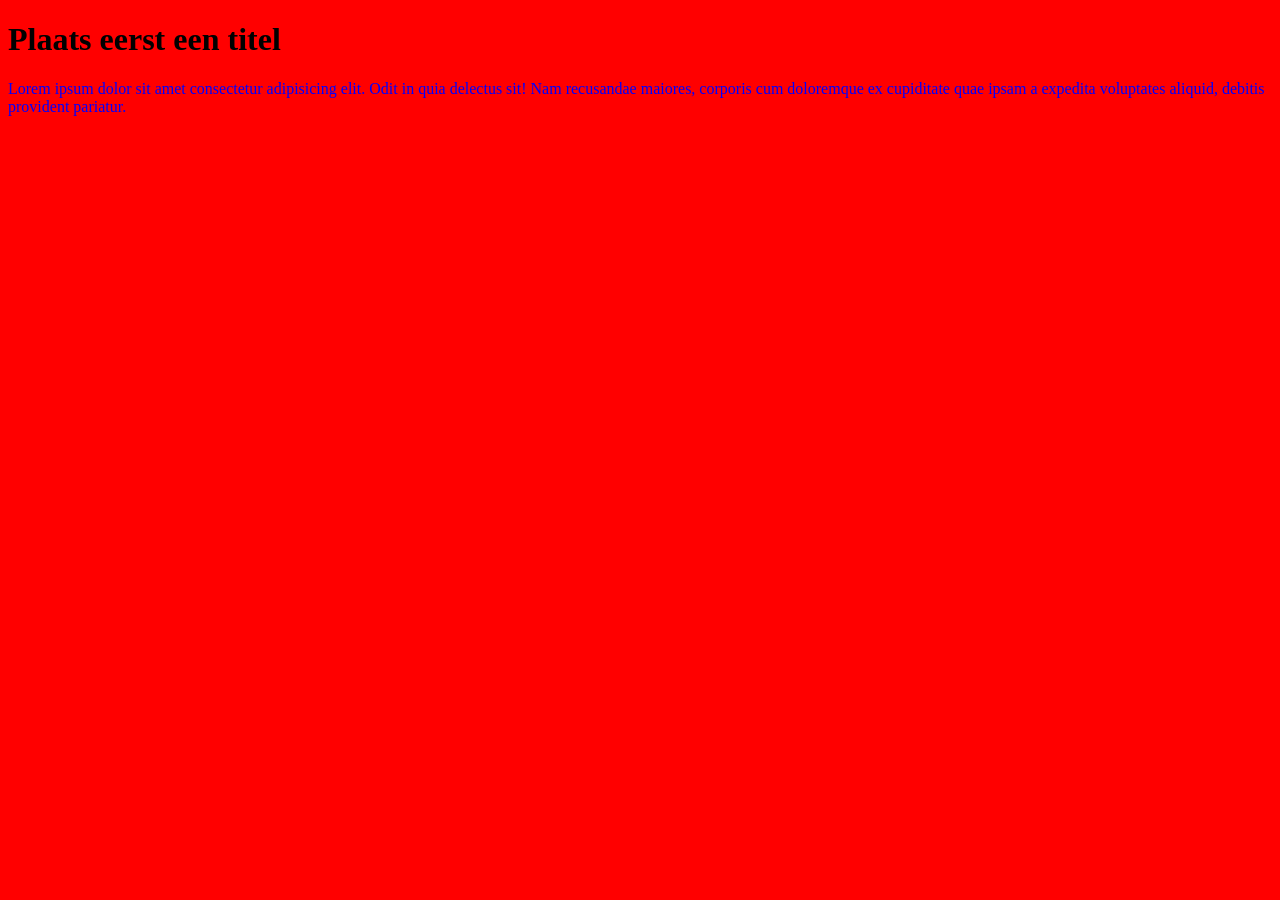
<file: oefening-01/index.html>
<!DOCTYPE html>
<html lang="Nl">
  <head>
    <meta charset="UTF-8" />
    <meta name="viewport" content="width=device-width, initial-scale=1.0" />
    <title>Labo 3 oefening 1</title>
    <link rel="stylesheet" href="./css/style.css" />
  </head>
  <body>
    <h1>Plaats eerst een titel</h1>
    <p>
      Lorem ipsum dolor sit amet consectetur adipisicing elit. Odit in quia
      delectus sit! Nam recusandae maiores, corporis cum doloremque ex
      cupiditate quae ipsam a expedita voluptates aliquid, debitis provident
      pariatur.
    </p>
  </body>
</html>
</file>
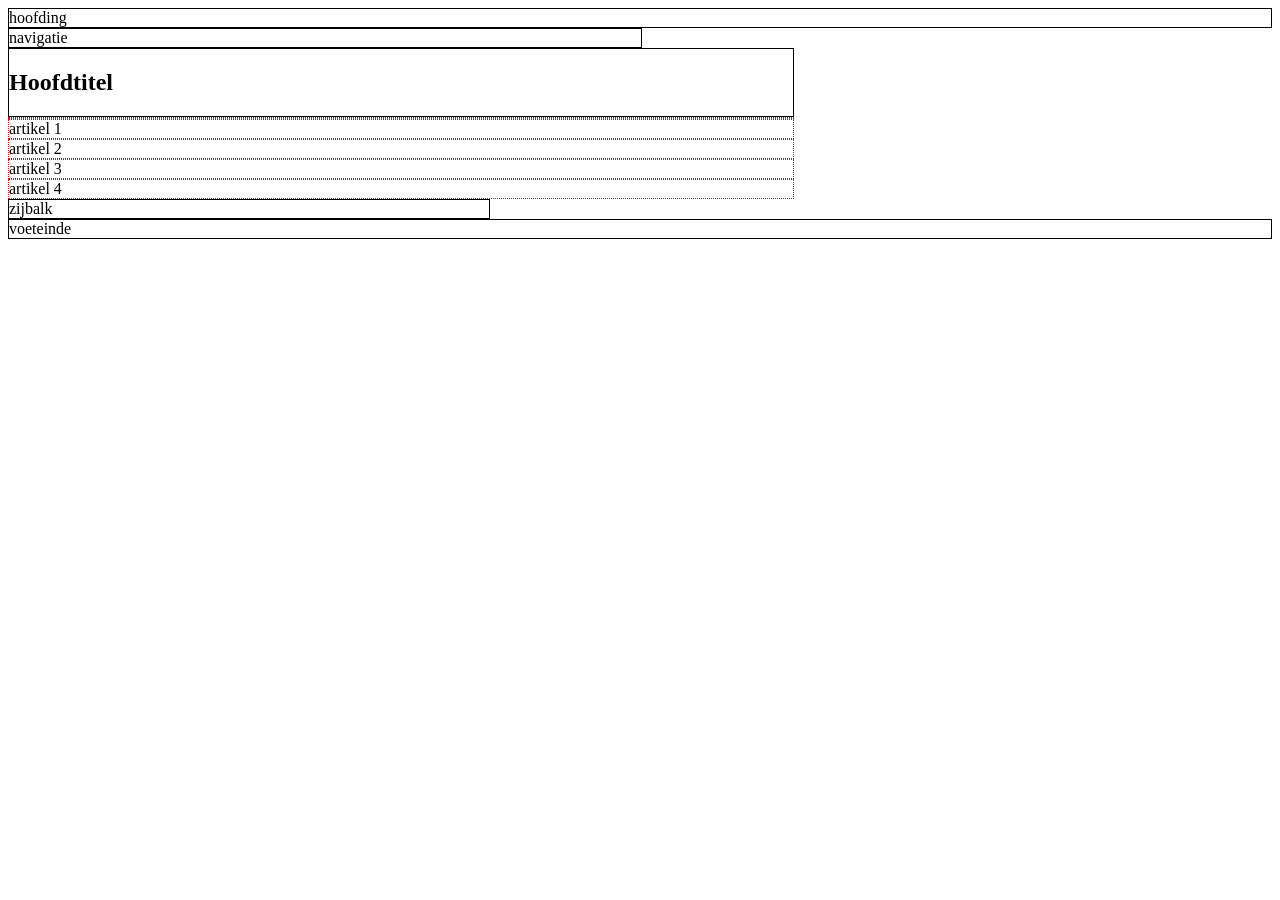
<file: oefening-03/index.html>
<!DOCTYPE html>
<html lang="nl">
  <head>
    <meta charset="UTF-8" />
    <meta name="viewport" content="width=device-width, initial-scale=1.0" />
    <title>labo 3 oefening 3</title>
    <link rel="stylesheet" href="./css/style.css" />
  </head>
  <header>hoofding</header>
  <nav>navigatie</nav>
  <body>
    <section><h1>Hoofdtitel</h1></section>
    <article></article>
    <article>artikel 1</article>
    <article>artikel 2</article>
    <article>artikel 3</article>
    <article>artikel 4</article>
    <aside>zijbalk</aside>
  </body>
  <footer>voeteinde</footer>
</html>
</file>
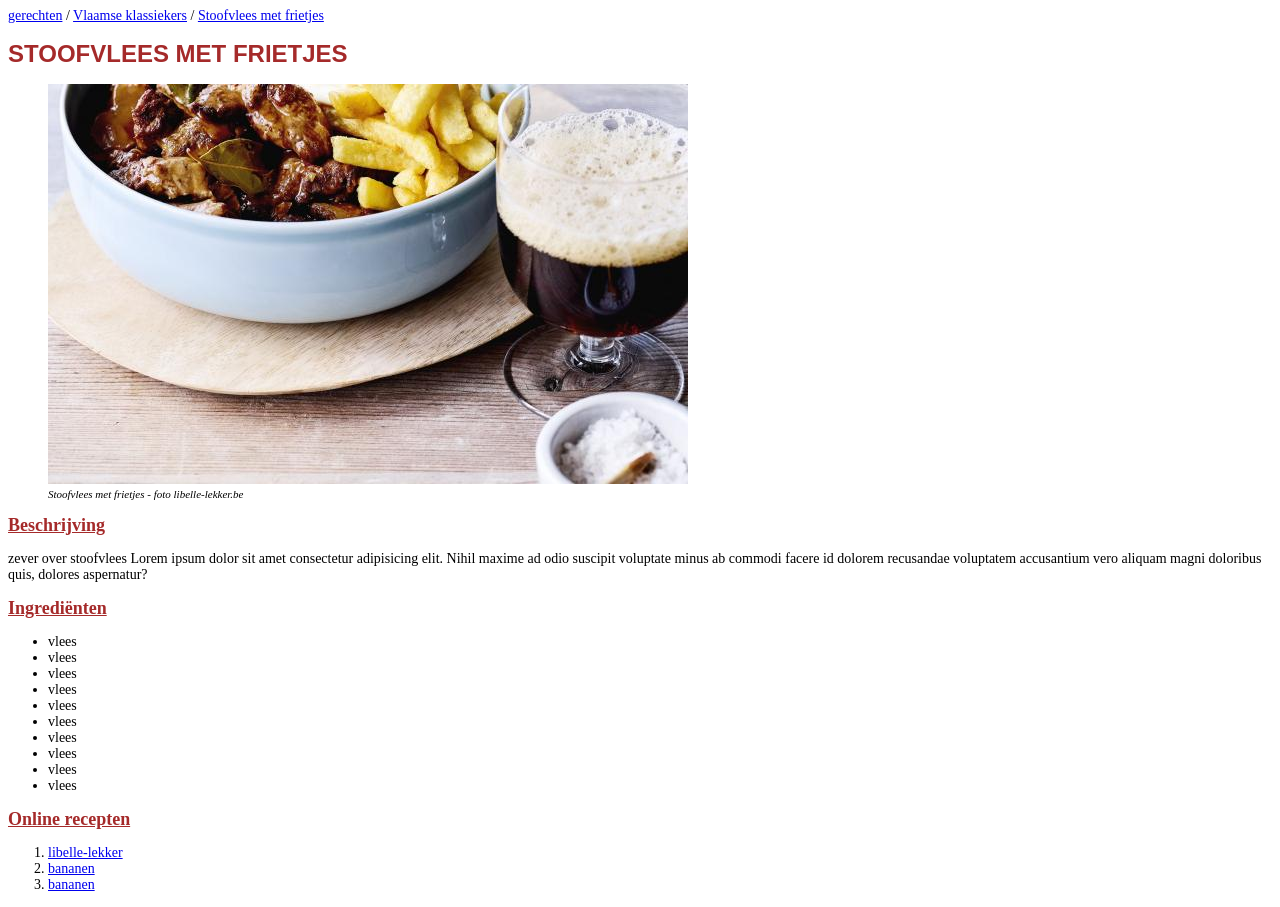
<file: oefening-04/index.html>
<!DOCTYPE html>
<html lang="nl">
  <head>
    <meta charset="UTF-8" />
    <meta name="viewport" content="width=device-width, initial-scale=1.0" />
    <title>Labo 3 oefening 4</title>
    <link rel="stylesheet" href="./css/style.css" />
  </head>
  <body>
    <a href="#"> gerechten</a> / <a href="#"> Vlaamse klassiekers</a> /
    <a href="#"> Stoofvlees met frietjes</a>
    <h1>Stoofvlees met frietjes</h1>
    <figure>
      <img
        src="./images/1084466.jpg"
        alt="Stoofvlees"
      />

      <figcaption>Stoofvlees met frietjes - foto libelle-lekker.be</figcaption>
    </figure>
    <h2>Beschrijving</h2>
    <p>
      zever over stoofvlees Lorem ipsum dolor sit amet consectetur adipisicing
      elit. Nihil maxime ad odio suscipit voluptate minus ab commodi facere id
      dolorem recusandae voluptatem accusantium vero aliquam magni doloribus
      quis, dolores aspernatur?
    </p>
    <h2>Ingrediënten</h2>
    <ul>
      <li>vlees</li>
      <li>vlees</li>
      <li>vlees</li>
      <li>vlees</li>
      <li>vlees</li>
      <li>vlees</li>
      <li>vlees</li>
      <li>vlees</li>
      <li>vlees</li>
      <li>vlees</li>
    </ul>

    <h2>Online recepten</h2>
    <ol>
      <li><a href="#">libelle-lekker</a></li>
      <li><a href="#">bananen</a></li>
      <li><a href="#">bananen</a></li>
    </ol>
  </body>
</html>
</file>
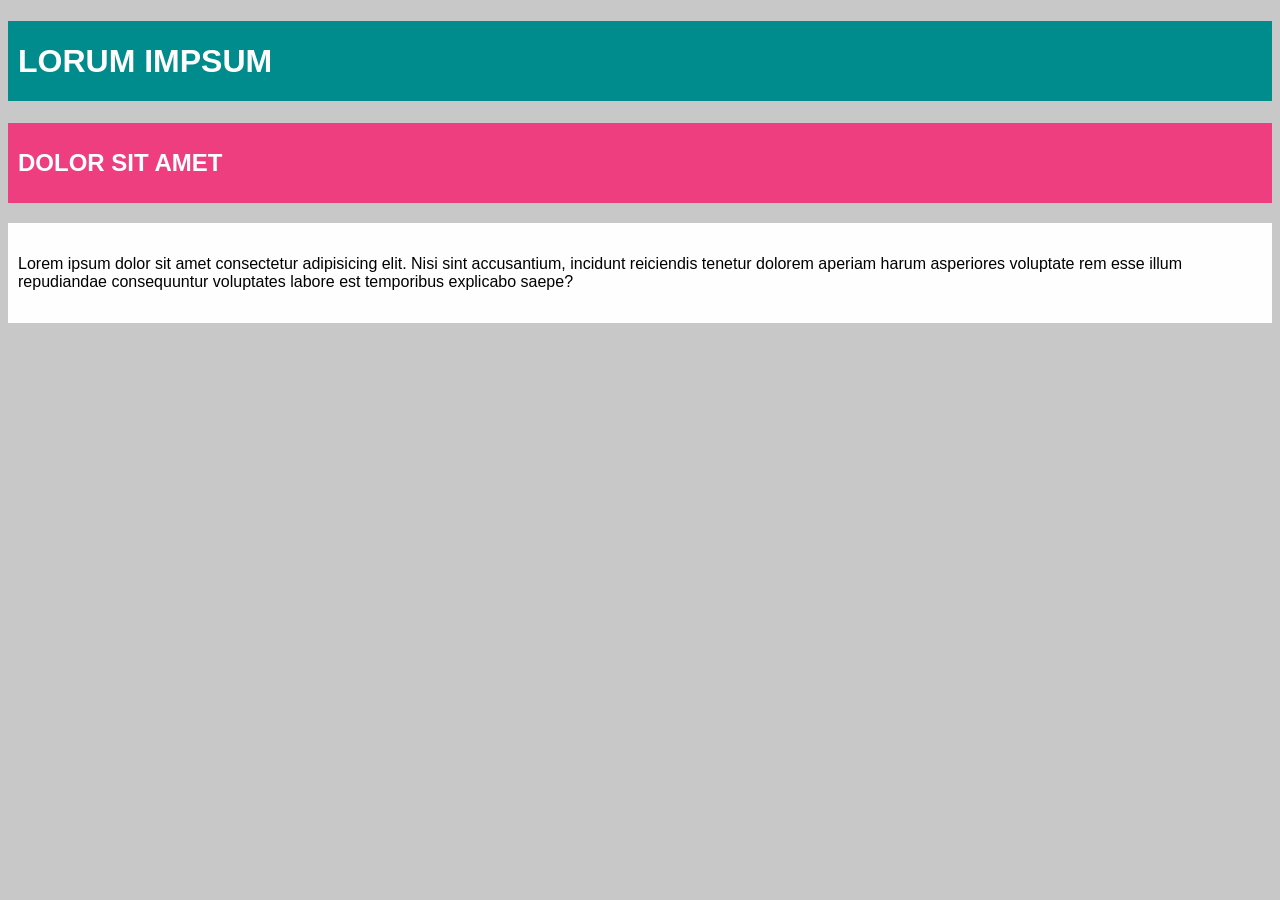
<file: oefening-05/index.html>
<!DOCTYPE html>
<html lang="Nl">
  <head>
    <meta charset="UTF-8" />
    <meta name="viewport" content="width=device-width, initial-scale=1.0" />
    <title>Labo 3 oefening 5</title>
    <link rel="stylesheet" href="./css/style.css" />
  </head>
  <body>
    <h1>Lorum Impsum</h1>
    <h2>Dolor Sit Amet</h2>
    <p>
      Lorem ipsum dolor sit amet consectetur adipisicing elit. Nisi sint
      accusantium, incidunt reiciendis tenetur dolorem aperiam harum asperiores
      voluptate rem esse illum repudiandae consequuntur voluptates labore est
      temporibus explicabo saepe?
    </p>
  </body>
</html>
</file>
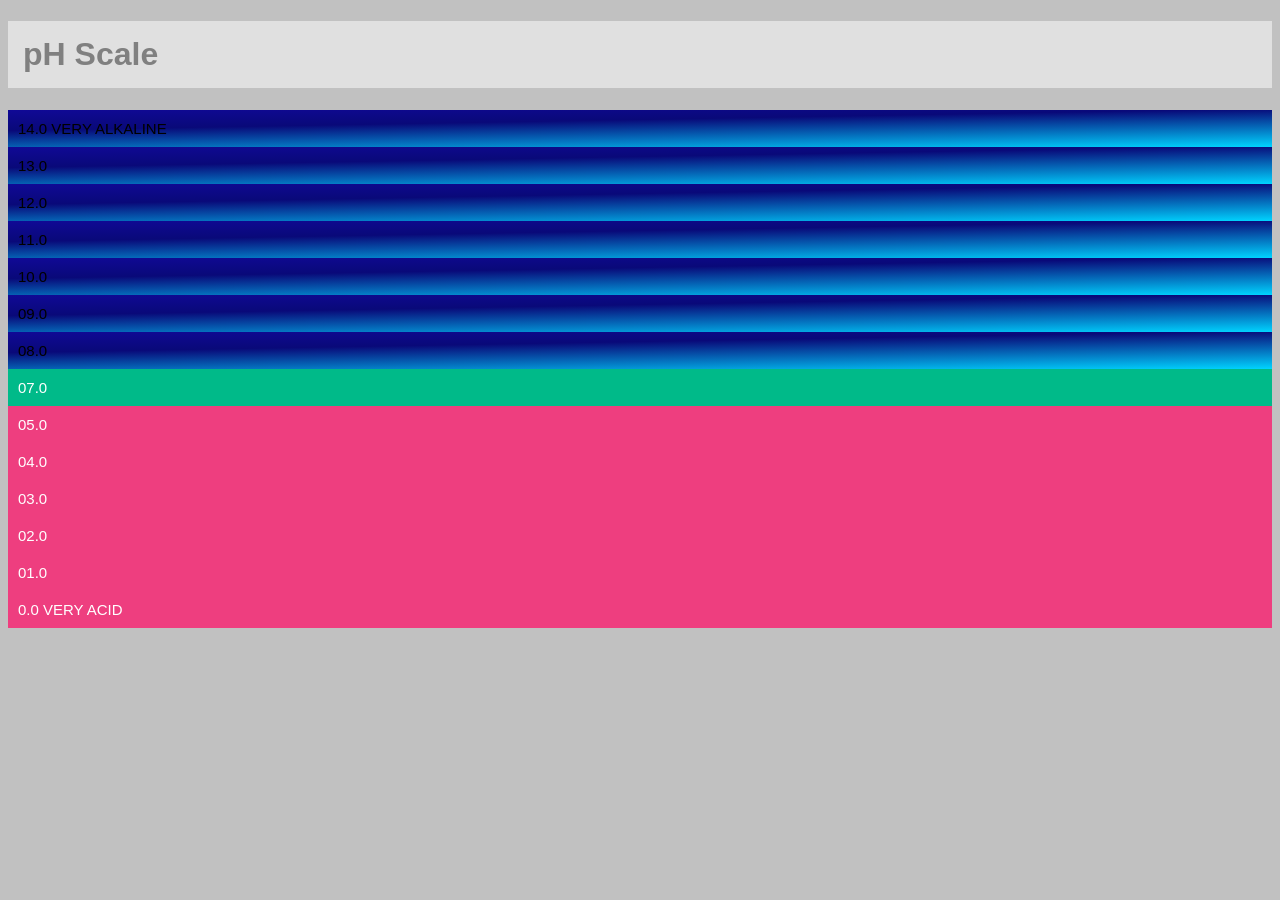
<file: oefening-06/index.html>
<!DOCTYPE html>
<html lang="nl">
  <head>
    <meta charset="UTF-8" />
    <meta name="viewport" content="width=device-width, initial-scale=1.0" />
    <title>labo 3 Oefening 6</title>
    <link rel="stylesheet" href="./css/style.css" />
  </head>
  <body>
    <h1>pH Scale</h1>
    <p class="BASE">14.0 VERY ALKALINE</p>
    <p class="BASE">13.0</p>
    <p class="BASE">12.0</p>
    <p class="BASE">11.0</p>
    <p class="BASE">10.0</p>
    <p class="BASE">09.0</p>
    <p class="BASE">08.0</p>
    <p class="NEUTRAL">07.0</p>
    <p class="ACID">05.0</p>
    <p class="ACID">04.0</p>
    <p class="ACID">03.0</p>
    <p class="ACID">02.0</p>
    <p class="ACID">01.0</p>
    <p class="ACID">0.0 VERY ACID</p>
  </body>
</html>
</file>
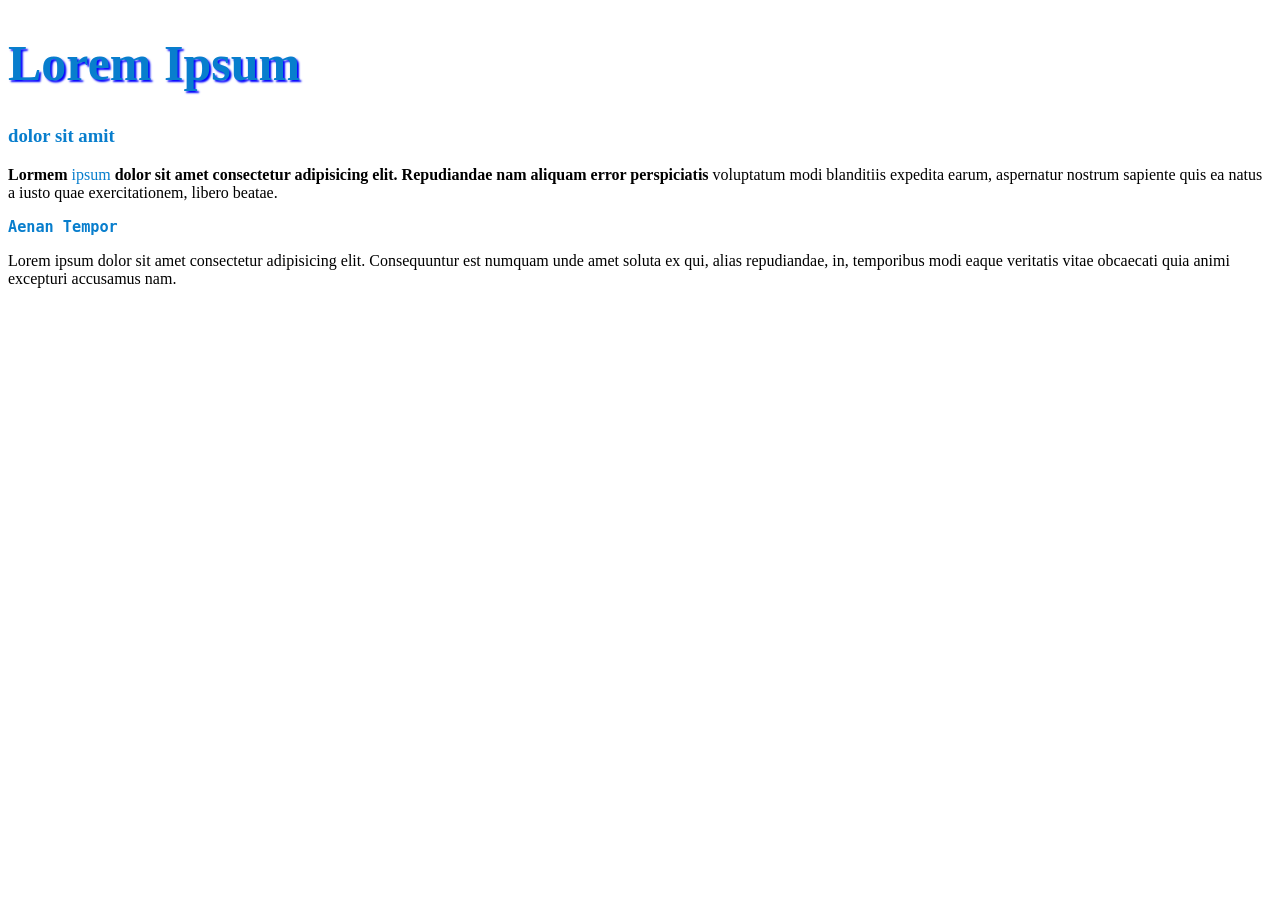
<file: oefening-07/index.html>
<!DOCTYPE html>
<html lang="nl">
  <head>
    <meta charset="UTF-8" />
    <meta name="viewport" content="width=device-width, initial-scale=1.0" />
    <title>Labo 3 oefening 7</title>
    <link rel="stylesheet" href="./css/style.css">
    
</head>
  <body>
    <h1>Lorem Ipsum</h1>
    <h3>dolor sit amit</h3>
    <p>
      <strong>Lormem</strong> <span>ipsum</span> <strong>dolor sit amet consectetur adipisicing elit. Repudiandae nam
      aliquam error perspiciatis </strong> voluptatum modi blanditiis expedita earum,
      aspernatur nostrum sapiente quis ea natus a iusto quae exercitationem,
      libero beatae.
    </p>
    <h3 id="aenan">Aenan Tempor</h3>
    <p>
      Lorem ipsum dolor sit amet consectetur adipisicing elit. Consequuntur est
      numquam unde amet soluta ex qui, alias repudiandae, in, temporibus modi
      eaque veritatis vitae obcaecati quia animi excepturi accusamus nam.
    </p>
  </body>
</html>
</file>
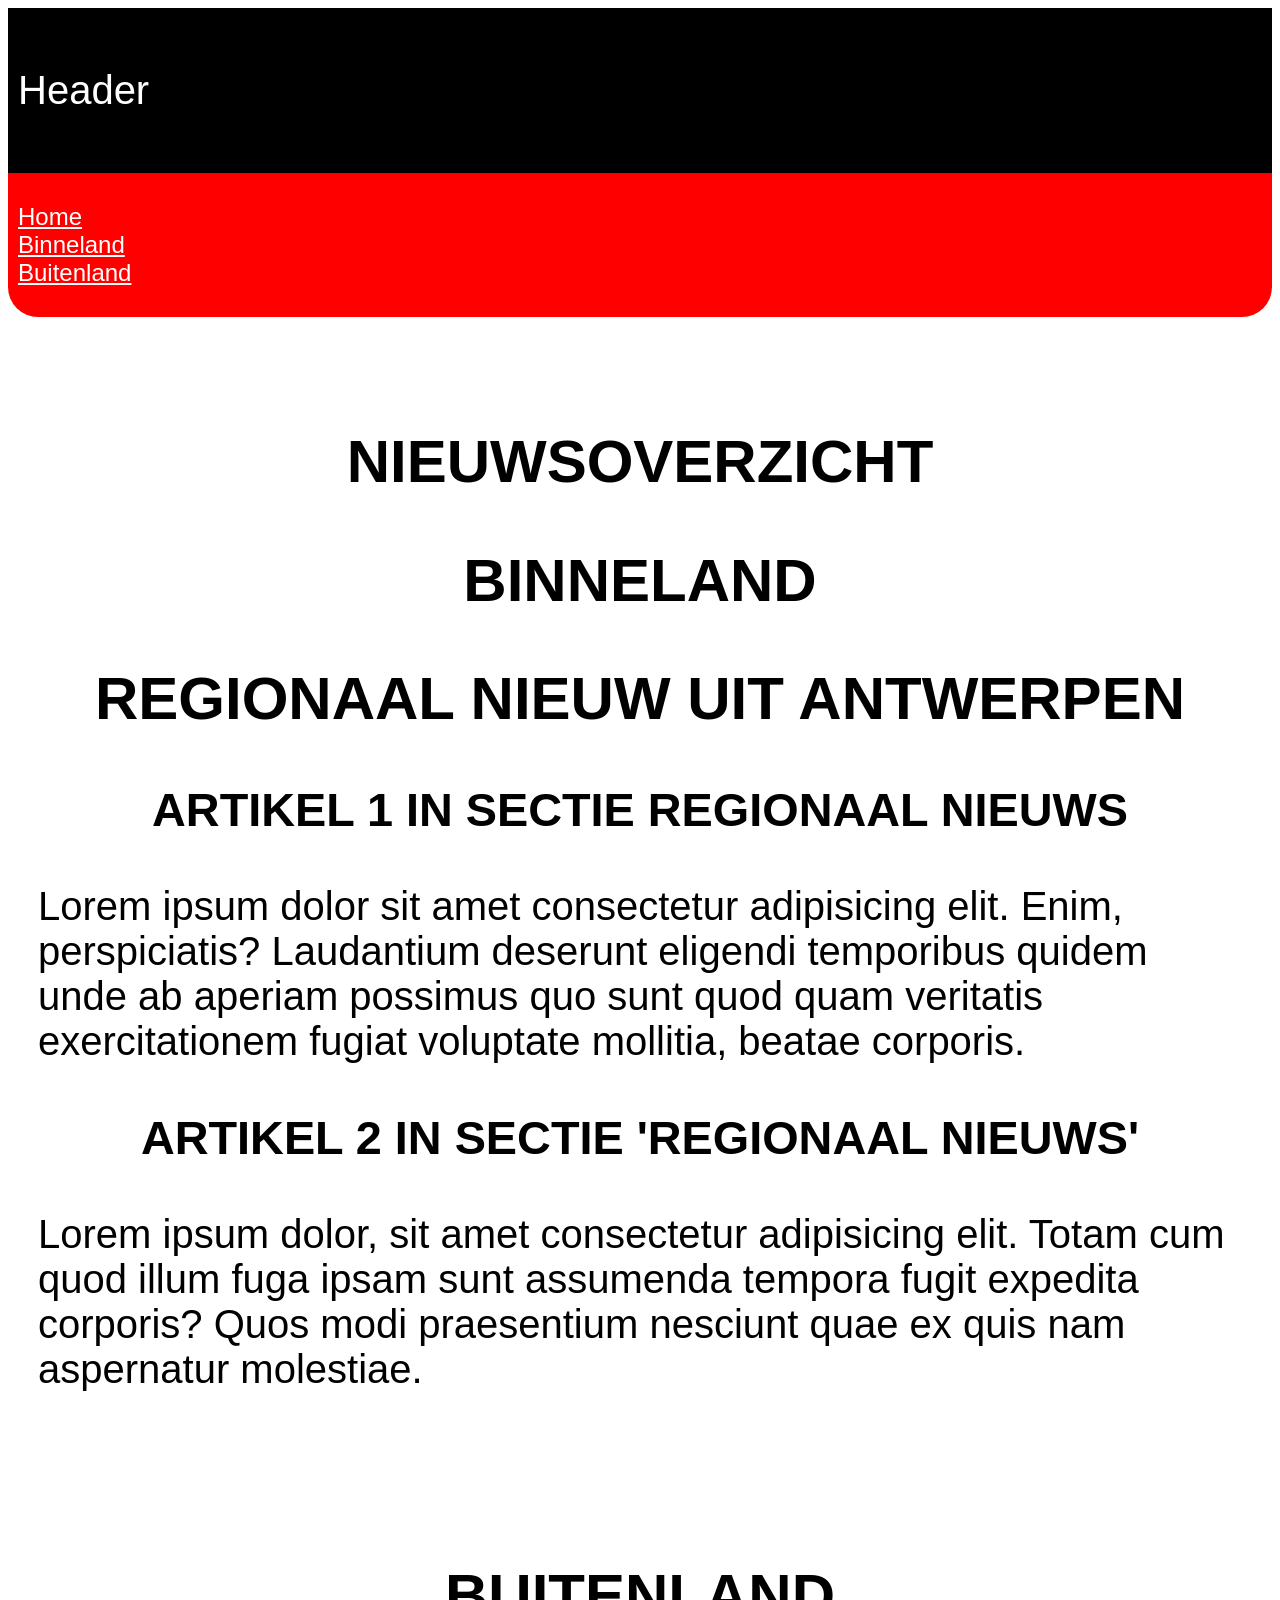
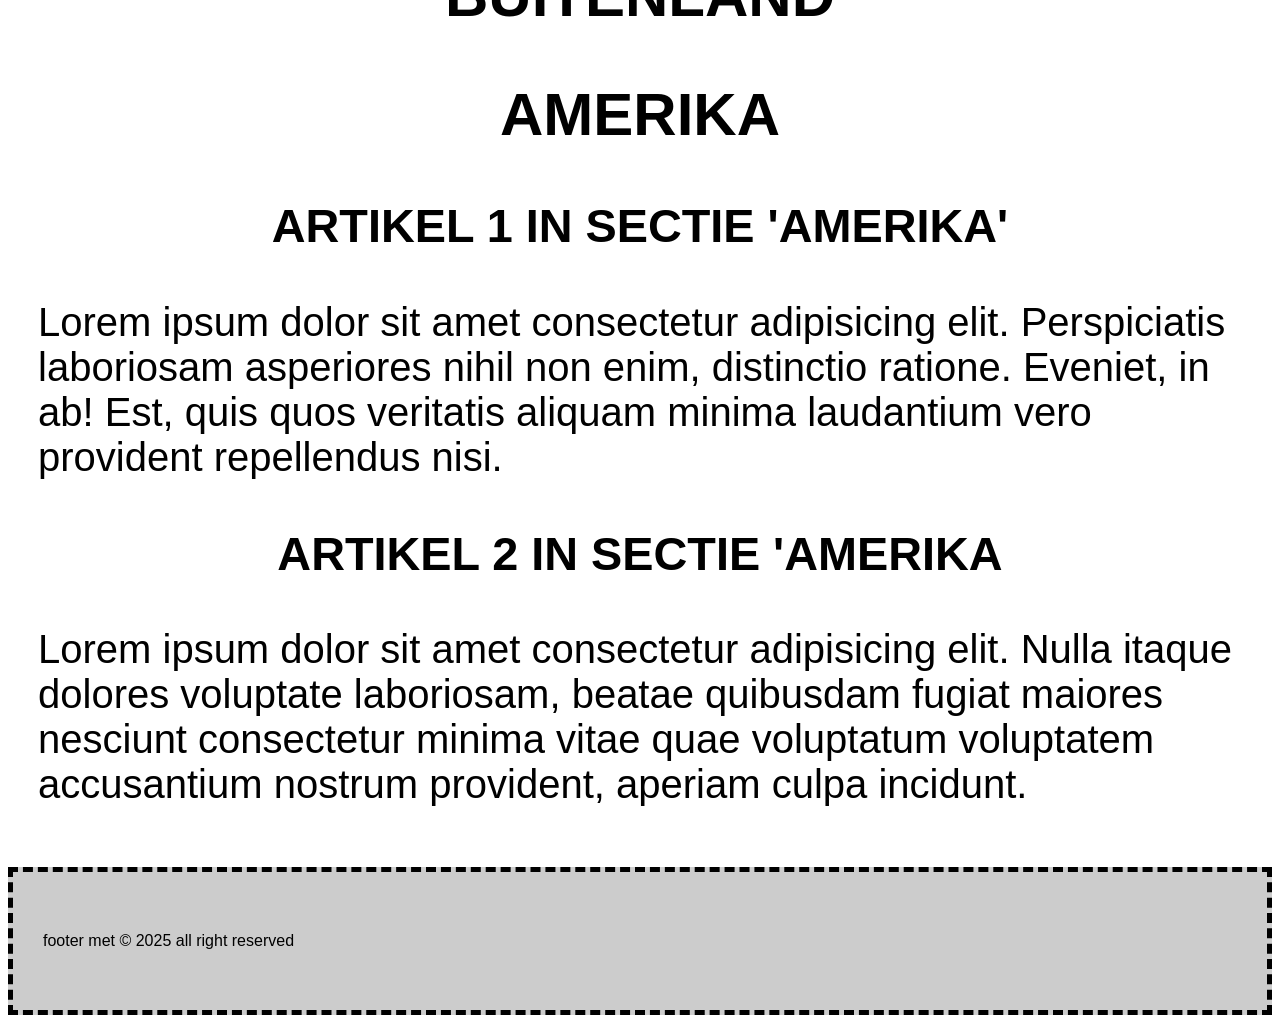
<file: oefening-08/index.html>
<!DOCTYPE html>
<html lang="nl">
  <head>
    <meta charset="UTF-8" />
    <meta name="viewport" content="width=device-width, initial-scale=1.0" />
    <title>Labo 03 oefening 8</title>
    <link rel="stylesheet" href="./css/style.css" />
  </head>
  <body>
    <header>Header</header>
    <nav>
      <div><a href="#home"> Home</a></div>
      <div><a href="#binnenland"> Binneland</a></div>
      <div><a href="Buitenland"> Buitenland </a></div>
    </nav>
    <section>
      <h1>nieuwsoverzicht</h1>
      <h2 id="binneland">Binneland</h2>
      <h2>Regionaal Nieuw uit Antwerpen</h2>
      <h3>Artikel 1 in sectie regionaal nieuws</h3>
      <article>
        Lorem ipsum dolor sit amet consectetur adipisicing elit. Enim,
        perspiciatis? Laudantium deserunt eligendi temporibus quidem unde ab
        aperiam possimus quo sunt quod quam veritatis exercitationem fugiat
        voluptate mollitia, beatae corporis.
      </article>
      <h3>Artikel 2 in sectie 'Regionaal Nieuws'</h3>
      <article>
        Lorem ipsum dolor, sit amet consectetur adipisicing elit. Totam cum quod
        illum fuga ipsam sunt assumenda tempora fugit expedita corporis? Quos
        modi praesentium nesciunt quae ex quis nam aspernatur molestiae.
      </article>
    </section>
    <section>
      <h2 id="buitenland">Buitenland</h2>
      <h2>Amerika</h2>
      <h3>Artikel 1 in sectie 'Amerika'</h3>
      <article>
        Lorem ipsum dolor sit amet consectetur adipisicing elit. Perspiciatis
        laboriosam asperiores nihil non enim, distinctio ratione. Eveniet, in
        ab! Est, quis quos veritatis aliquam minima laudantium vero provident
        repellendus nisi.
      </article>
      <h3>Artikel 2 in sectie 'Amerika</h3>
      <article>
        Lorem ipsum dolor sit amet consectetur adipisicing elit. Nulla itaque
        dolores voluptate laboriosam, beatae quibusdam fugiat maiores nesciunt
        consectetur minima vitae quae voluptatum voluptatem accusantium nostrum
        provident, aperiam culpa incidunt.
      </article>
    </section>
    <footer>footer met &copy; 2025 all right reserved</footer>
  </body>
</html>
</file>
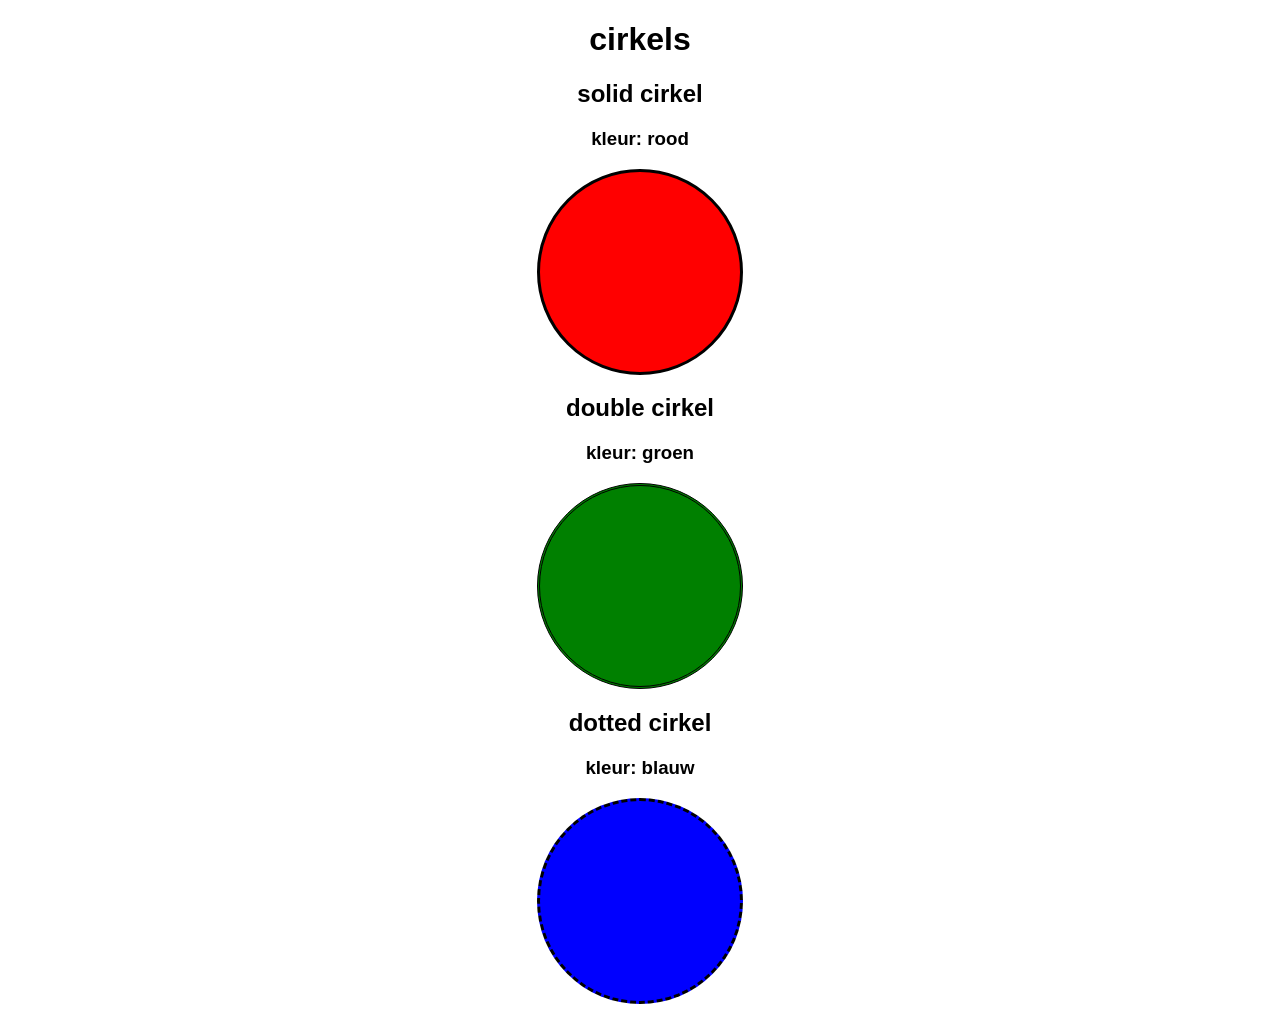
<file: oefening-09/index.html>
<!DOCTYPE html>
<html lang="Nl">
<head>
    <meta charset="UTF-8">
    <meta name="viewport" content="width=device-width, initial-scale=1.0">
    <title>Labo 3 oefening 9</title>
    <link rel="stylesheet" href="./css/style.css">
</head>
<body>
    <h1> cirkels</h1>
    <h2> solid cirkel</h2>
    <h3> kleur: rood</h3>
    <div class="cirkel"></div>


    <h2> double cirkel</h2>
    <h3> kleur: groen</h3>
    <div class="cirkel" id="groen"></div>

 
    <h2> dotted cirkel</h2>
    <h3> kleur: blauw</h3>
    <div class="cirkel" id="blauw"></div>
    
</body>
</html>
</file>
<file: oefening-01/css/style.css>
body {
  background-color: red;
}
p {
  color: blue;
}
img{
  height: 5000px;
}
</file>
<file: oefening-03/css/style.css>
header {
  border: solid black 1px;
}
nav {
  border: solid black 1px;
  width: 50%;
}

section {
  border: solid black 1px;
  width: 62%;
}
article {
  border: dotted red 1px;
  width: 62%;
}
aside {
  border: solid black 1px;
  width: 38%;
}
footer {
  border: solid black 1px;
}
</file>
<file: oefening-04/css/style.css>
body {
  font-size: 14px;
}
h1 {
  font-family: Verdana, Geneva, Tahoma, sans-serif;
  font-size: 24px;
  font-weight: bold;
  color: brown;
  text-transform: uppercase;
}
h2 {
  color: brown;
  font-size: 18px;
  text-decoration: underline;
}
figure {
  max-width: 250px;
}
figcaption {
  font-style: italic;
  font-size: 11px;
}
</file>
<file: oefening-05/css/style.css>
body {
  background-color: #c8c8c8;
  font-family: sans-serif;
}

h1 {
  background-color: #008c8d;
  color: white;
  height: 80px;
  align-content: center;
  padding-left: 10px;
  text-transform: uppercase;
}
h2 {
  background-color: #ee3e7f;
  color: white;
  height: 80px;
  align-content: center;
  padding-left: 10px;
  text-transform: uppercase;
}
p {
  background-color: #fefefe;
  height: 80px;
  align-content: center;
  padding: 10px;
}
</file>
<file: oefening-06/css/style.css>
* {
  font-family: sans-serif;
  background-color: #c1c1c1;
}

h1 {
  color: gray;
  background-color: #e0e0e0;
  padding: 15px;
}
.BASE {
  background: linear-gradient(
    179deg,
    rgba(16, 9, 150, 1) 0%,
    rgba(9, 9, 121, 1) 35%,
    rgba(0, 212, 255, 1) 100%
  );
  or: white;
  padding: 10px;
  font-size: 15px;
  margin: 0px;
}
.NEUTRAL {
  background-color: #00ba89;
  color: white;
  padding: 10px;
  font-size: 15px;
  margin: 0px;
}

.ACID{
  background-color: #ee3e7f;
  color: white;
  padding: 10px;
  font-size: 15px;
  margin: 0px;
  
}
</file>
<file: oefening-07/css/style.css>
* {
  font-family: serif;
}

h1 {
  color: #087ecd;
  text-shadow: blue 2px 2px 2px;
  font-size: 50px;
}
span {
  color: #087ecd;
}

h3 {
  color: #087ecd;
}

#aenan {
  font-family: monospace;
}
</file>
<file: oefening-08/css/style.css>
body {
  font-family: Arial, Helvetica, sans-serif;
  font-size: 2.5rem;
}

h1,
h2,
h3 {
  text-transform: uppercase;
  text-align: center;
}

header {
  text-align: left;
  text-indent: 10px;
  background-color: black;
  color: white;
  font-size: 2.5rem;
  padding-bottom: 60px;
  padding-top: 60px;
}

nav {
  color: white;
  text-align: start;
  justify-content: left;
  background-color: red;
  font-size: 1.5rem;
  padding-bottom: 30px;
  padding-top: 30px;
  border-bottom-left-radius: 30px;
  border-bottom-right-radius: 30px;
}

a {
  color: white;
  padding-left: 10px;
}

section {
  padding: 60px 30px 60px 30px;
}

footer {
  background-color: #ccc;
  font-size: 1rem;
  padding: 60px 30px 60px 30px;
  border: dashed black 5px;
}
</file>
<file: oefening-09/css/style.css>
body {
  font-family: Arial, Helvetica, sans-serif;
  font-size: 1rem;
  text-align: center;
}
h1,
h2,
h3 {
  font-weight: bold;
}

.cirkel,  #groen {

  background-color: green;
  border: double;
}

.cirkel, #blauw {
    background-color: blue; 
    border: dashed; 
}
.cirkel {
  height: 200px;
  width: 200px;
  border-radius: 50%;
  border: solid black 10px;
  margin: auto;
  background-color: red;
  border: solid;
}
</file>
